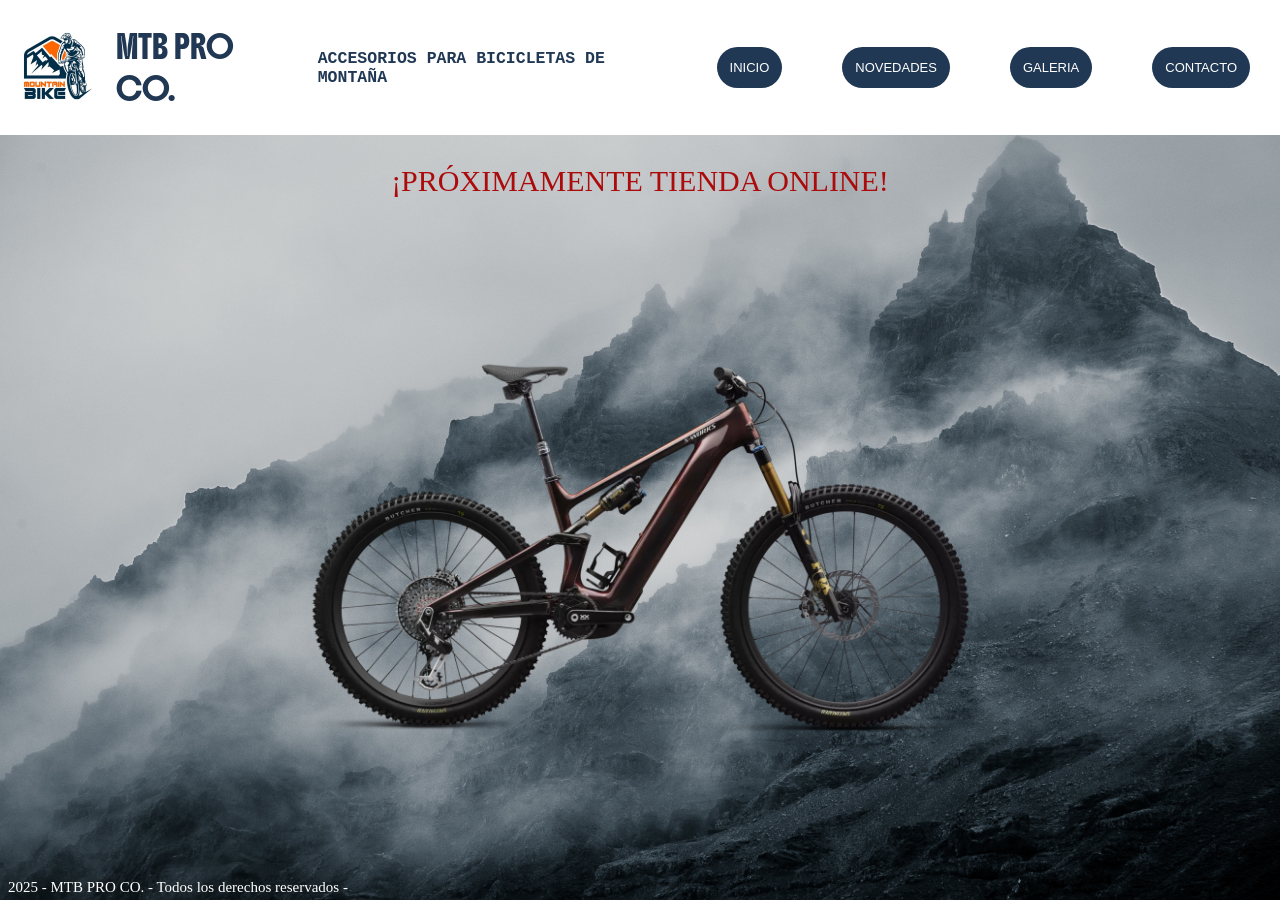
<file: index.html>
<!DOCTYPE html>
<html lang="en">
<head>
    <meta charset="UTF-8">
    <meta name="viewport" content="width=device-width, initial-scale=1.0">
    <link rel="stylesheet" href="styles.css">
    <link rel="preconnect" href="https://fonts.googleapis.com">
    <link rel="preconnect" href="https://fonts.gstatic.com" crossorigin>
    <link href="https://fonts.googleapis.com/css2?family=Boldonse&display=swap" rel="stylesheet">

    <title>MTB EXTREME CO.</title>
</head>
<body>
    
    <header class="header">
        <div class="logo">
           <a href="#"><img class="logo-image" src="img-assets/logo-mountainbike.jpg" alt="Logo"></a>
           <h1>MTB PRO CO.</h1>
           <br>
           <h2>ACCESORIOS PARA BICICLETAS DE MONTAÑA</h2>
        </div>    

<!--Inicio de Navbar-->
        <nav class="navegation">
           <a href="index.html">INICIO</a>
           <a href="novedades.html">NOVEDADES</a>
           <a href="galeria.html">GALERIA</a>
           <a href="contacto.html">CONTACTO</a>
        </nav>
<!--Fin de Navbar-->        
    </header>
    
<br>
    <section class="section img">
        
        <img src="img-assets/background image -3.webp" alt="">
    
    </section>
<br>

    <h2></h2>
    <div class="tienda online">
    <p>¡PRÓXIMAMENTE TIENDA ONLINE!</p>
    </div>

    <footer>        
     <p>2025 - MTB PRO CO. - Todos los derechos reservados - </p>
    </footer>
</body>
</html>
</file>
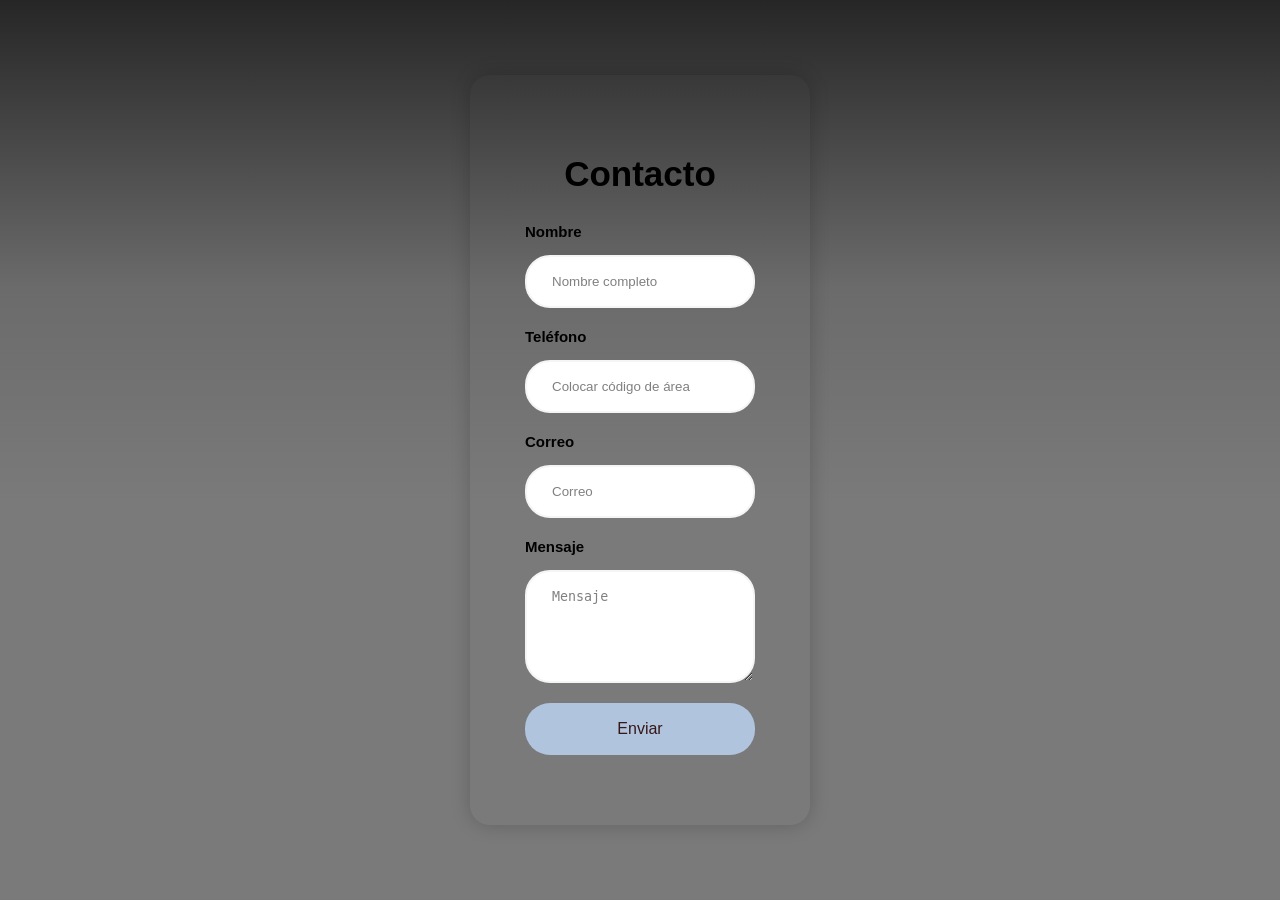
<file: contacto.html>
<!DOCTYPE html>
<html lang="en">
<head>
    <meta charset="UTF-8">
    <meta name="viewport" content="width=device-width, initial-scale=1.0">
    <link rel="stylesheet" href="contacto.css">
    <link rel="stylesheet" href="galeria.css">
    <title>Contacto</title>
</head>
<body>
<!--Inicio de formulario-->
    <form>
       <h2>Contacto</h2>
       <div class="input-group">
         <label for="name">Nombre</label>
         <input type="text" name="Nombre" placeholder="Nombre completo" id="name">
         <label for="telefono">Teléfono</label>
         <input type="text" name="Telefono" placeholder="Colocar código de área" id="telefono">
         <label for="correo">Correo</label>
         <input type="email" name="Correo" placeholder="Correo" id="correo">
         <label for="message">Mensaje</label>
         <textarea name="message" id="message" cols="30" rows="5" placeholder="Mensaje"></textarea>
         <div class="form-text">

         </div>

         <input class="btn" type="submit" value="Enviar">


        </div>

    </form>
  <!--Fin de formulario-->  
</body>
</html>
</file>
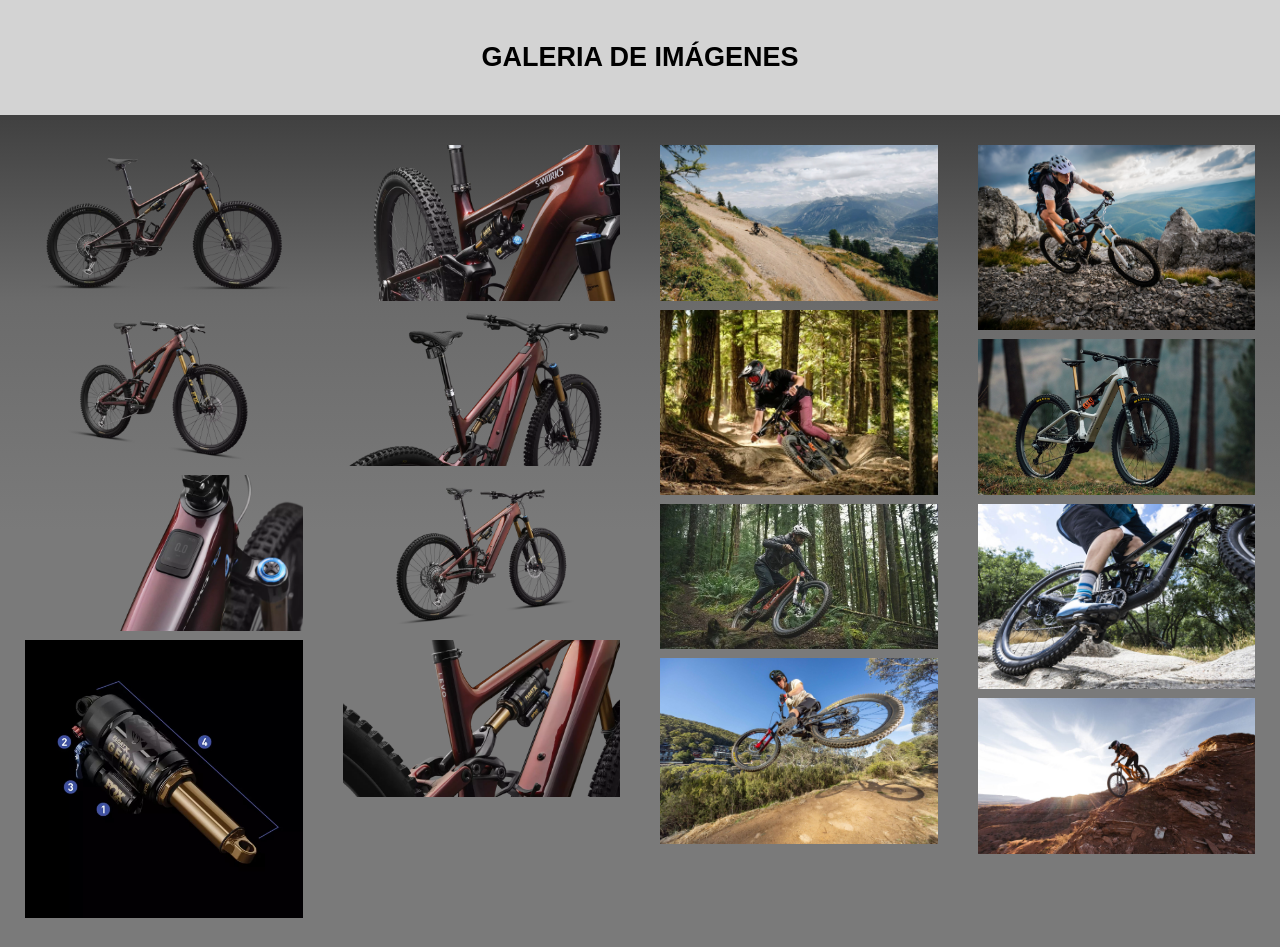
<file: galeria.html>
<!DOCTYPE html>
<html lang="en">
<head>
    <meta charset="UTF-8">
    <meta name="viewport" content="width=device-width, initial-scale=1.0">
    <link rel="stylesheet" href="galeria.css">
    <title>Galeria</title>
</head>
<body>
    <header>
        <h1>GALERIA DE IMÁGENES</h1>
    </header>

    <div class="row">
        <div class="column">
            <img src="img-assets/Galeria-1.jpg" alt="">
            <img src="img-assets/Galeria-2.jpg" alt="">
            <img src="img-assets/Galeria-8.jpg" alt="">
            <img src="img-assets/Galeria-7.jpg" alt="">
            </div>

        <div class="column">
            <img src="img-assets/Galeria-6.jpg" alt="">
            <img src="img-assets/Galeria-4.jpg" alt="">
            <img src="img-assets/Galeria-3.jpg" alt="">
            <img src="img-assets/Galeria-9.jpg" alt="">
            </div>

        <div class="column">
            <img src="img-assets/Galeria-11.jpg" alt="">
            <img src="img-assets/Galeria-12.jpg" alt="">
            <img src="img-assets/Galeria-13.jpg" alt="">
            <img src="img-assets/Galeria-14.jpg" alt="">
            </div>

        <div class="column">
            <img src="img-assets/Galeria-16.jpg" alt="">
            <img src="img-assets/Galeria-17.jpg" alt="">
            <img src="img-assets/Galeria-18.jpg" alt="">
            <img src="img-assets/Galeria-19.jpg" alt="">
            </div>
    </div>
</body>
</html>
</file>
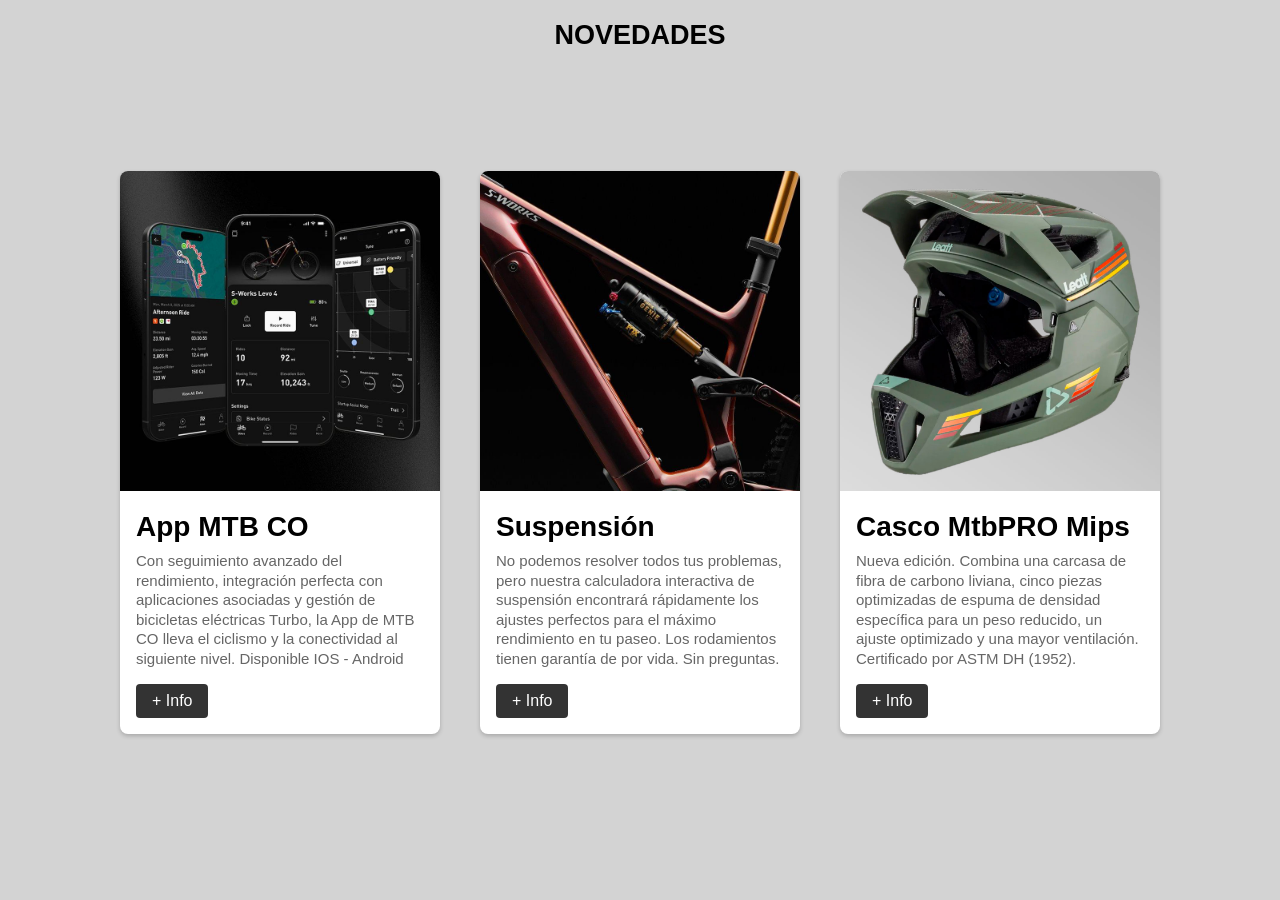
<file: novedades.html>
<!DOCTYPE html>
<html lang="en">
<head>
    <meta charset="UTF-8">
    <meta name="viewport" content="width=device-width, initial-scale=1.0">
    <link rel="stylesheet" href="novedades.css">
    <title>Document</title>
</head>
<body>
    <header><h1>NOVEDADES</h1></header>
<!--Inicio de Cards-->
<div class="card-container">
 <div class="card">
  <img src="img-assets/Equipamiento 1.jpg">
  <div class="card-content">
    <h3>App MTB CO</h3>
    <p>Con seguimiento avanzado del rendimiento, integración perfecta con aplicaciones asociadas y 
    gestión de bicicletas eléctricas Turbo, la App de MTB CO lleva el ciclismo y la conectividad al siguiente nivel. Disponible IOS - Android</p>
    <a href="" class="button">+ Info</a>
  </div>
 </div>
 <div class="card">       
  <img src="img-assets/Equipamiento 2.jpg">
  <div class="card-content">
  <h3>Suspensión</h3>
    <p>No podemos resolver todos tus problemas, pero nuestra calculadora interactiva de suspensión 
    encontrará rápidamente los ajustes perfectos para el máximo rendimiento en tu paseo.
    Los rodamientos tienen garantía de por vida. Sin preguntas.</p>
    <a href="" class="button">+ Info</a>
 </div>
</div>
<div class="card">              
    <img src="img-assets/Equipamiento 4.jpg">
    <div class="card-content">
    <h3>Casco MtbPRO Mips</h3>
    <p>Nueva edición. Combina una carcasa de fibra de carbono liviana, cinco piezas optimizadas de espuma de densidad específica para un peso reducido, un ajuste optimizado y una mayor ventilación. Certificado por ASTM DH (1952).</p>
    <a href="" class="button">+ Info</a>
 </div>
</div>
<!--Fin de Cards-->
   
</body>
</html>
</file>
<file: styles.css>
body {
    background-image: url(img-assets/backgroundindex5.jpg);    
    background-repeat: no-repeat;
    background-size: cover;
    background-attachment: fixed;
    background-position: center;
    overflow-x: hidden;



}

header {
    display: flex;
    justify-content: space-between;
    align-items: center;
    background-color: white;
    position: fixed;
    width: 100%;
    top: 0%;
    left: 0%;
    box-sizing: border-box;
    padding: 0;
    margin: 0;
    font-family: 'Courier New', Courier, monospace;
    font-size: 11px;
}

.logo {
    display: flex;
    align-items: center;
    color: rgb(32 56 84);
  }

.logo-image {
    width: 90px;
    padding: 13px;

}

section img{
    display: flex;
    width: 125%;
    height: 110%;
    text-align: center;
    transform: translate(-10%, 22%);
}


footer {
    position: absolute;
    bottom: 0px;
    width: 100%;
    height: 36px;
    color: rgb(255, 255, 255);
    justify-content: center;
    font-size: 15px;
}

.navegation{
    display: flex;
}

.navegation a{

    margin: 30px;
    padding: 13px;
    font-size: 13px;
    color: white;
    font-family:'Lucida Sans', 'Lucida Sans Regular', 'Lucida Grande', 'Lucida Sans Unicode', Geneva, Verdana, sans-serif;
    text-decoration: none;
    border-radius: 25px;
    background-color: rgb(32 56 84);
    }

.navegation a:hover{

    background-color: rgb(132, 138, 145);
    transition: all 0.3s ease;

}

.section {
    display: flex;
    padding: 10px;
    text-align: center;
    align-items: center;
    position: absolute;
    top: 50%;
    left: 50%;
    transform: translate(-50%, -50%);
    color: white;
    text-align: center;
}

.tienda p{
    display: flex;
    text-align: center;
    font-size: 30px;
    justify-content: center;
    border-radius: 5px;
    color: rgb(172, 11, 11)

}



.header h1 {
        font-family: "Boldonse", system-ui;
        font-weight: 400;
        font-style: normal;
}

h2{
    font-family: 'Courier New', Courier, monospace;
    font-style:normal;
    justify-content: center;
    padding: 35px;
}
</file>
<file: contacto.css>
body{
    font-family: Arial, Helvetica, sans-serif;
    min-height: 100vh;
    display: flex;
    align-items: center;
    justify-content: center;
    background-color: lightgray;
}

form{
    padding: 50px 55px;
    box-shadow: 0 0 20px rgba(0, 0, 0, 0.2);
    border-radius: 20px;
    text-align: center;
    width: 340px;

}

.input-group{
    display: flex;
    flex-direction: column;
    text-align: left;
}

h2{
    color: rgb(0, 0, 0);
    font-size: 35px;
}

label{
    color: rgb(0, 0, 0);
    font-size: 15px;
    font-weight: 600;
    margin-bottom: 15px;
}

input, textarea{

    padding: 17px 25px;
    border-radius: 25px;
    margin-bottom: 20px;
    background-color: white;
    border: 2px solid whitesmoke;
    color: black;
    outline:none;
}

input::placeholder, textarea::placeholder {
    color: gray;

}

.form-txt{
    margin-bottom: 30px;
    display: flex;
    justify-content: space-between;
    text-align: center;

}

.form-txt a{
    color: lightblue;
    font-size: 14px;
    font-weight: 600;
    text-decoration: none;
}

.btn{
    font-size: 16px;
    color: rgb(54, 24, 24);
    border: 0;
    border-radius: 25px;
    background-color: lightsteelblue;
    box-shadow: 0 0 20 rgba (25,254,0,0.4);
    cursor: pointer;
}

.btn:hover{
    background-color: lightskyblue;
}

@media (max-width:991px) {

    body {
        padding: 30px;

    }

    form{
        padding: 50px 30px;
        width: 100%;
    }

    input{
        padding: 15px ;
    
    }
}

@import url(galeria.css);
</file>
<file: galeria.css>
*{
    box-sizing: border-box;
}

body{
    margin: 0;
    padding: 0;
    background: #262626;
    background: linear-gradient(180deg, rgba(38, 38, 38, 1) 0%, rgba(107, 107, 107, 1) 32%, rgba(122, 122, 122, 1) 56%);}

h1{
    font-family:Verdana, Geneva, Tahoma, sans-serif;
    text-align: center;
    font-size: 27px;
}

header{
    background-color: lightgray;
    padding: 1.5rem 0;
}

img{
    width: 100%;
}

.row{
    display: flex;
    padding: 5px;
    flex-wrap: wrap;
}

.column{
    flex: 25%;
    padding: 20px;

}

.column img{
    margin-top: 5px;
}

@media (max-width: 800px){
    .column{
        flex:50px;}
}

@media (max-width: 600px){
    .column{
        flex:100px;
    }
}
</file>
<file: novedades.css>
*{
    margin: 0px;
    padding: 0px;
    box-sizing: border-box;
    font-family: sans-serif;
}

body{
    background-color: lightgrey;
}

.header{
    
display: flex;
justify-content: space-between;
align-items: center;
background-color: rgb(42, 105, 148);
position: fixed;
width: 100%;
top: 0%;
left: 0%;
width: 100%;
box-sizing: border-box;
padding: 0;
margin: 0;
font-family: 'Courier New', Courier, monospace;
font-size: 18px;
}

h1{
    font-family:Verdana, Geneva, Tahoma, sans-serif;
    text-align: center;
    font-size: 27px;
    margin-top: 20px;
}


.card-container{
    display: flex;
    justify-content: center;
    flex-wrap: wrap;
    margin-top: 100px;

}

.card{
    width: 320px;
    background-color: white;
    border-radius: 8px;
    overflow: hidden;
    box-shadow: 0px 2px 4px rgba(0,0,0,0.2);
    margin: 20px;
}

.card img{
    width: 100%;
    height: auto;
}

.card-content{
    padding: 16px;
}
.card-content h3{
    font-size: 28px;
    margin-bottom: 8px;
}
.card-content p{
    color: #666;
    font-size: 15px;
    line-height: 1.3;
}
.card-content .button{
    display: inline-block;
    padding: 8px 16px;
    background-color: #333;
    text-decoration: none;
    border-radius: 4px;
    margin-top: 16px;
    color: white;
}
</file>
